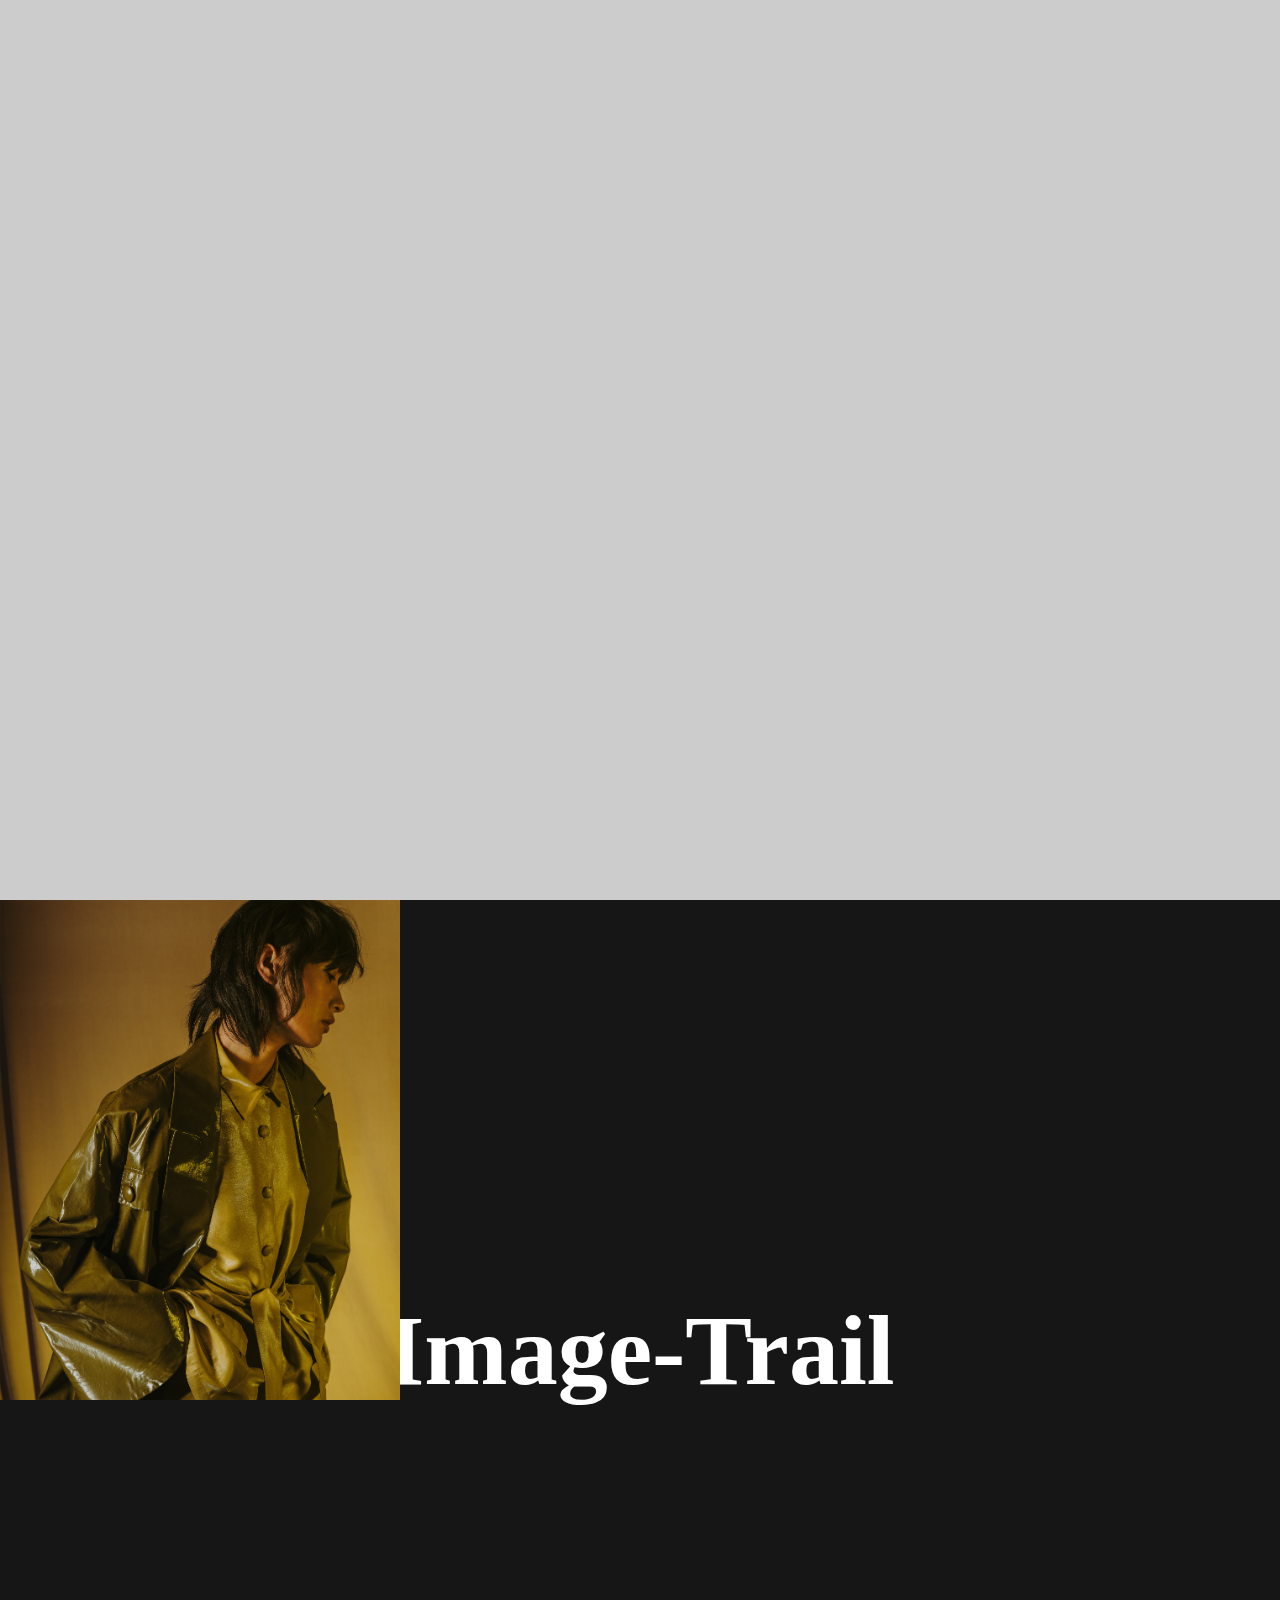
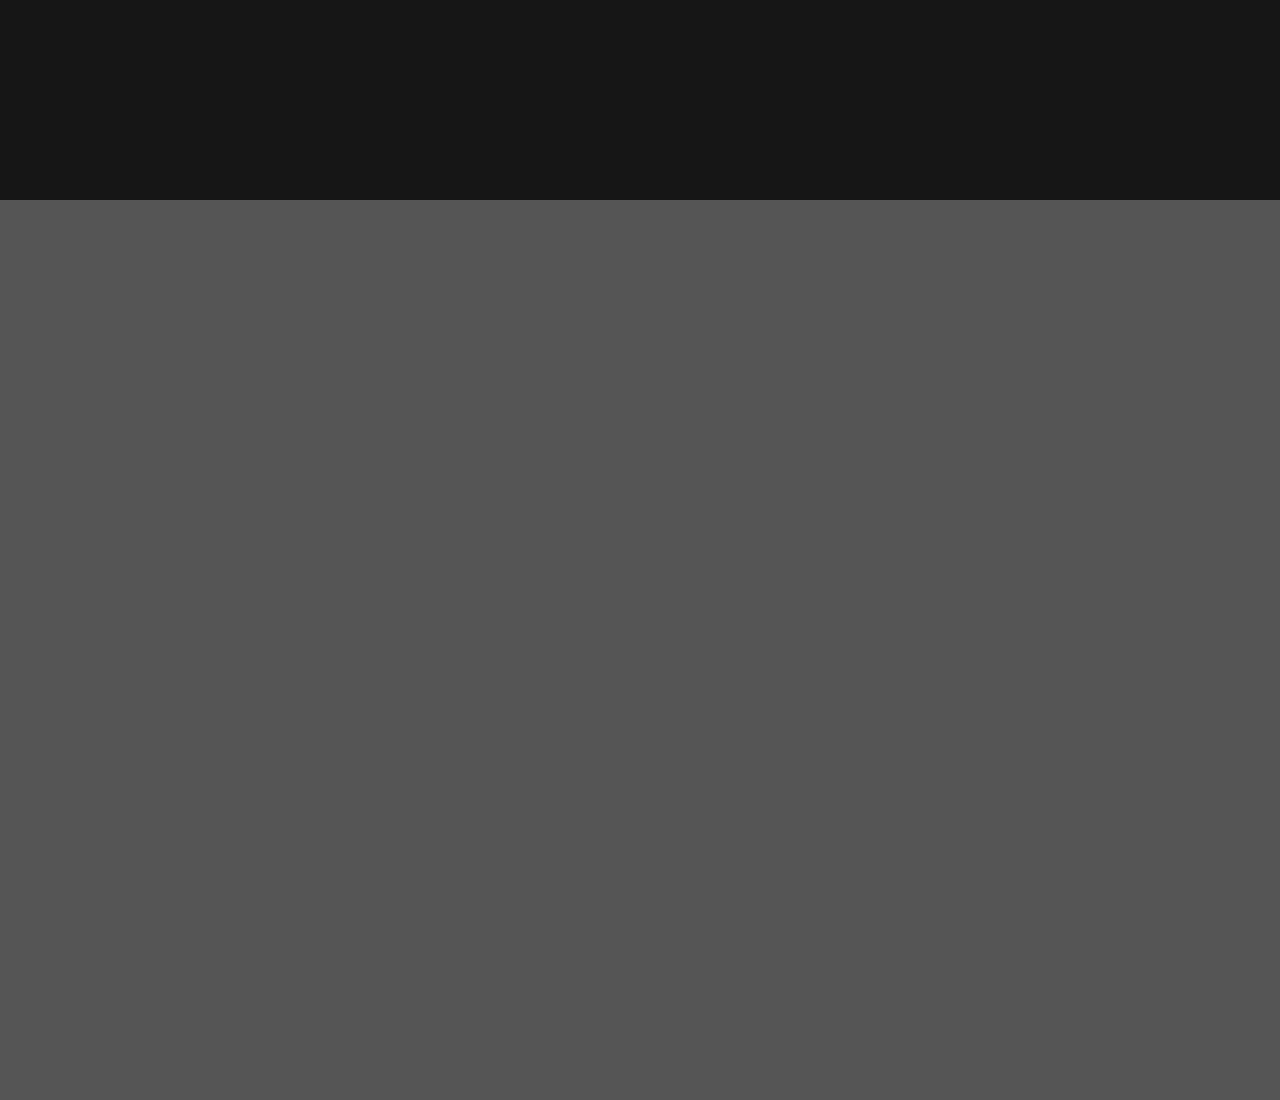
<file: 1imgtrail/index.html>
<!DOCTYPE html>
<html lang="en">
<head>
    <meta charset="UTF-8">
    <meta http-equiv="X-UA-Compatible" content="IE=edge">
    <meta name="viewport" content="width=device-width, initial-scale=1.0">
    <title>Document</title>
    <link rel="stylesheet" href="style.css">
</head>
<body>
    <div class="top" style="height: 100vh; background: #ccc"></div>

    <div class="main">
        <h1>Image-Trail</h1>
        <div class="img img-1"></div>
        <div class="img img-2"></div>
        <div class="img img-3"></div>
        <div class="img img-4"></div>
        <div class="img img-5"></div>
    </div>

    <div class="top" style="height: 100vh; background: #555"></div>
    
    <script>
        var img1 = document.querySelector('.img-1'),
            img2 = document.querySelector('.img-2'),    
            img3 = document.querySelector('.img-3'),    
            img4 = document.querySelector('.img-4'),    
            img5 = document.querySelector('.img-5'),
            main = document.querySelector('.main');
            
        main.addEventListener('mousemove', function(e) {
            img1.setAttribute("style", "top:" + (e.clientY - 250) + "px; left: " + (e.clientX - 200) + "px");
            img2.setAttribute("style", "top:" + (e.clientY - 250) + "px; left: " + (e.clientX - 200) + "px");
            img3.setAttribute("style", "top:" + (e.clientY - 250) + "px; left: " + (e.clientX - 200) + "px");
            img4.setAttribute("style", "top:" + (e.clientY - 250) + "px; left: " + (e.clientX - 200) + "px");
            img5.setAttribute("style", "top:" + (e.clientY - 250) + "px; left: " + (e.clientX - 200) + "px");
        });
    </script>
</body>
</html>
</file>
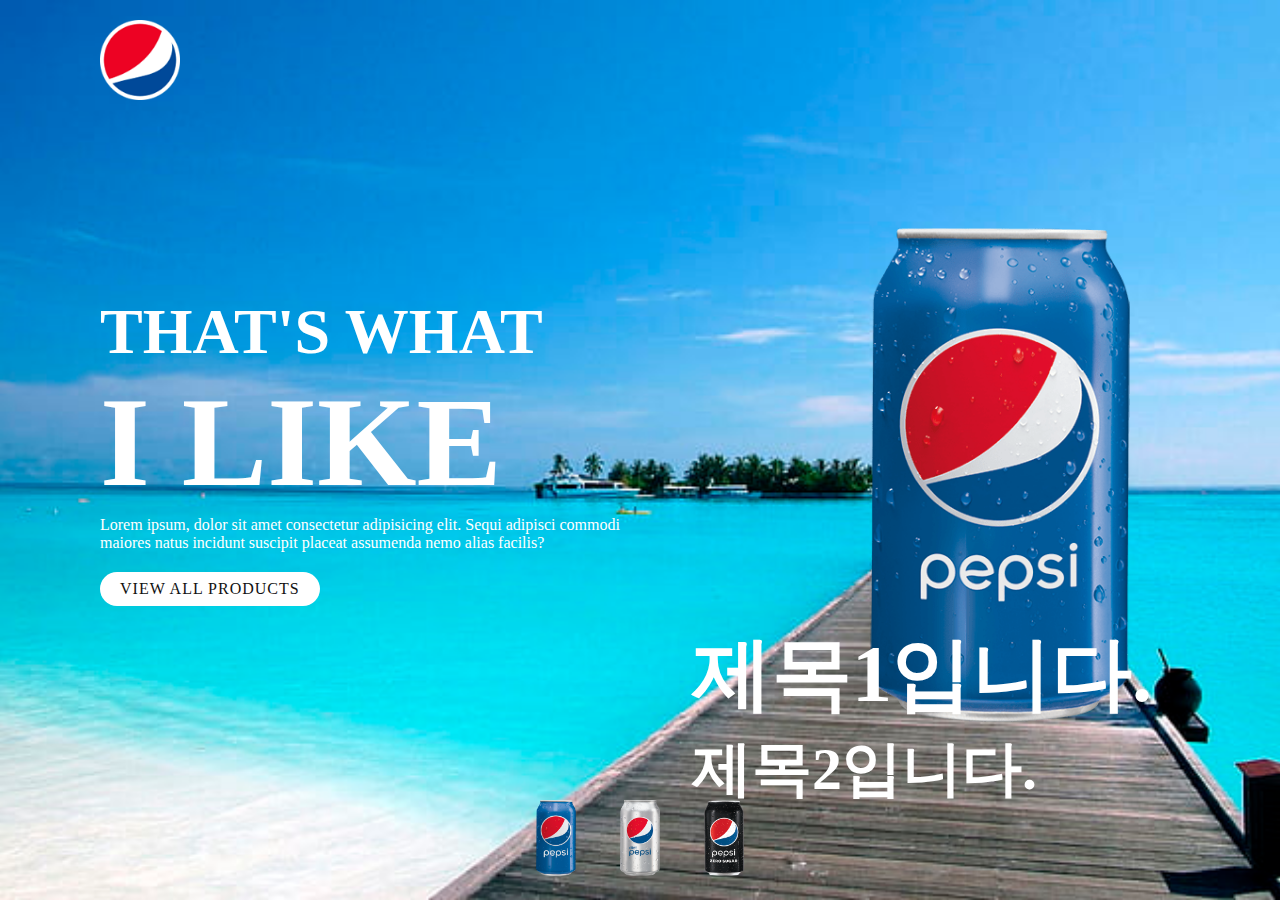
<file: 2pepsi/index.html>
<!DOCTYPE html>
<html lang="en">
<head>
    <meta charset="UTF-8">
    <title>Document</title>
    <link rel="stylesheet" href="style.css">
</head>
<body>
    <section class="sec">
        <header>
            <a href="#"><img src="img/logo.png" alt="logo"></a>
        </header>
        <div class="content">
            <div class="textBox">
                <h2>That's what<br>
                <span>I like</span></h2>
                <p>Lorem ipsum, dolor sit amet consectetur adipisicing 
                    elit. Sequi adipisci commodi maiores natus incidunt 
                    suscipit placeat assumenda nemo alias facilis?</p>
                <a href="#">View All Products</a>
            </div> <!-- //textBox -->
            <div class="imgBox">
                <img src="img/pepsi001.png" alt="pepsi" class="pepsi">
            </div> <!-- //imgBox -->
            <div class="txt">
                <div class="text1">제목1입니다.</div>
                <div class="text2">제목2입니다.</div>
            </div> <!-- //txt(제목) -->
            <ul class="thumb">
                <li><img src="img/pepsi001.png" alt="pepsi"
                    onclick="imgSlider('img/pepsi001.png');
                    changeBg('img/bg1.jpg');
                    changeText('제목1입니다.', '제목1-1입니다.')"></li>
                <li><img src="img/pepsi002.png" alt="pepsi"
                    onclick="imgSlider('img/pepsi002.png');
                    changeBg('img/bg2.jpg');
                    changeText('제목2입니다.', '제목2-1입니다.')"></li>
                <li><img src="img/pepsi003.png" alt="pepsi"
                    onclick="imgSlider('img/pepsi003.png');
                    changeBg('img/bg3.jpg');
                    changeText('제목3입니다.', '제목3-1입니다.')"></li>
            </ul>
        </div>

        <script>
            function imgSlider(anything) {
                document.querySelector('.pepsi').src = anything;
            }
            function changeBg(bg) {
                var sec = document.querySelector('.sec');
                sec.style.backgroundImage = 'url(' + bg + ')';
            }
            function changeText(tx1, tx2) {
                var txt1 = document.querySelector('.txt .text1');
                var txt2 = document.querySelector('.txt .text2');

                txt1.innerHTML = tx1; // 글자를 입력하는 명령문(기존 글자 사라짐)
                txt2.innerHTML = tx2;
            }
        </script>
    </section>
</body>
</html>

<!-- * slick으로도 화면 구성 가능
     * display: flex는 clear를 주지 않아도 됨 -->

<!-- querySelector(css)로 요소 검색하기 (css 반환)
    querySelector(css)는 주어진 CSS 선택자에 대응하는 요소 중 첫 번째 요소를 반환함
    이와 비슷한 명령어로는 querySelectorAll(css)이 있는데 차이점은
    querySelectorAll(css)은 선택자에 해당하는 모든 요소를 검색해 첫 번째 요소만을 반환하고,
    querySelector(css)는 해당하는 요소를 찾음녀 검색을 멈춘다는 점에서 차이가 있음
    그리하여 querySelector(css)가 더 빠르고 코드의 길이가 상대적으로 짧아짐 -->
</file>
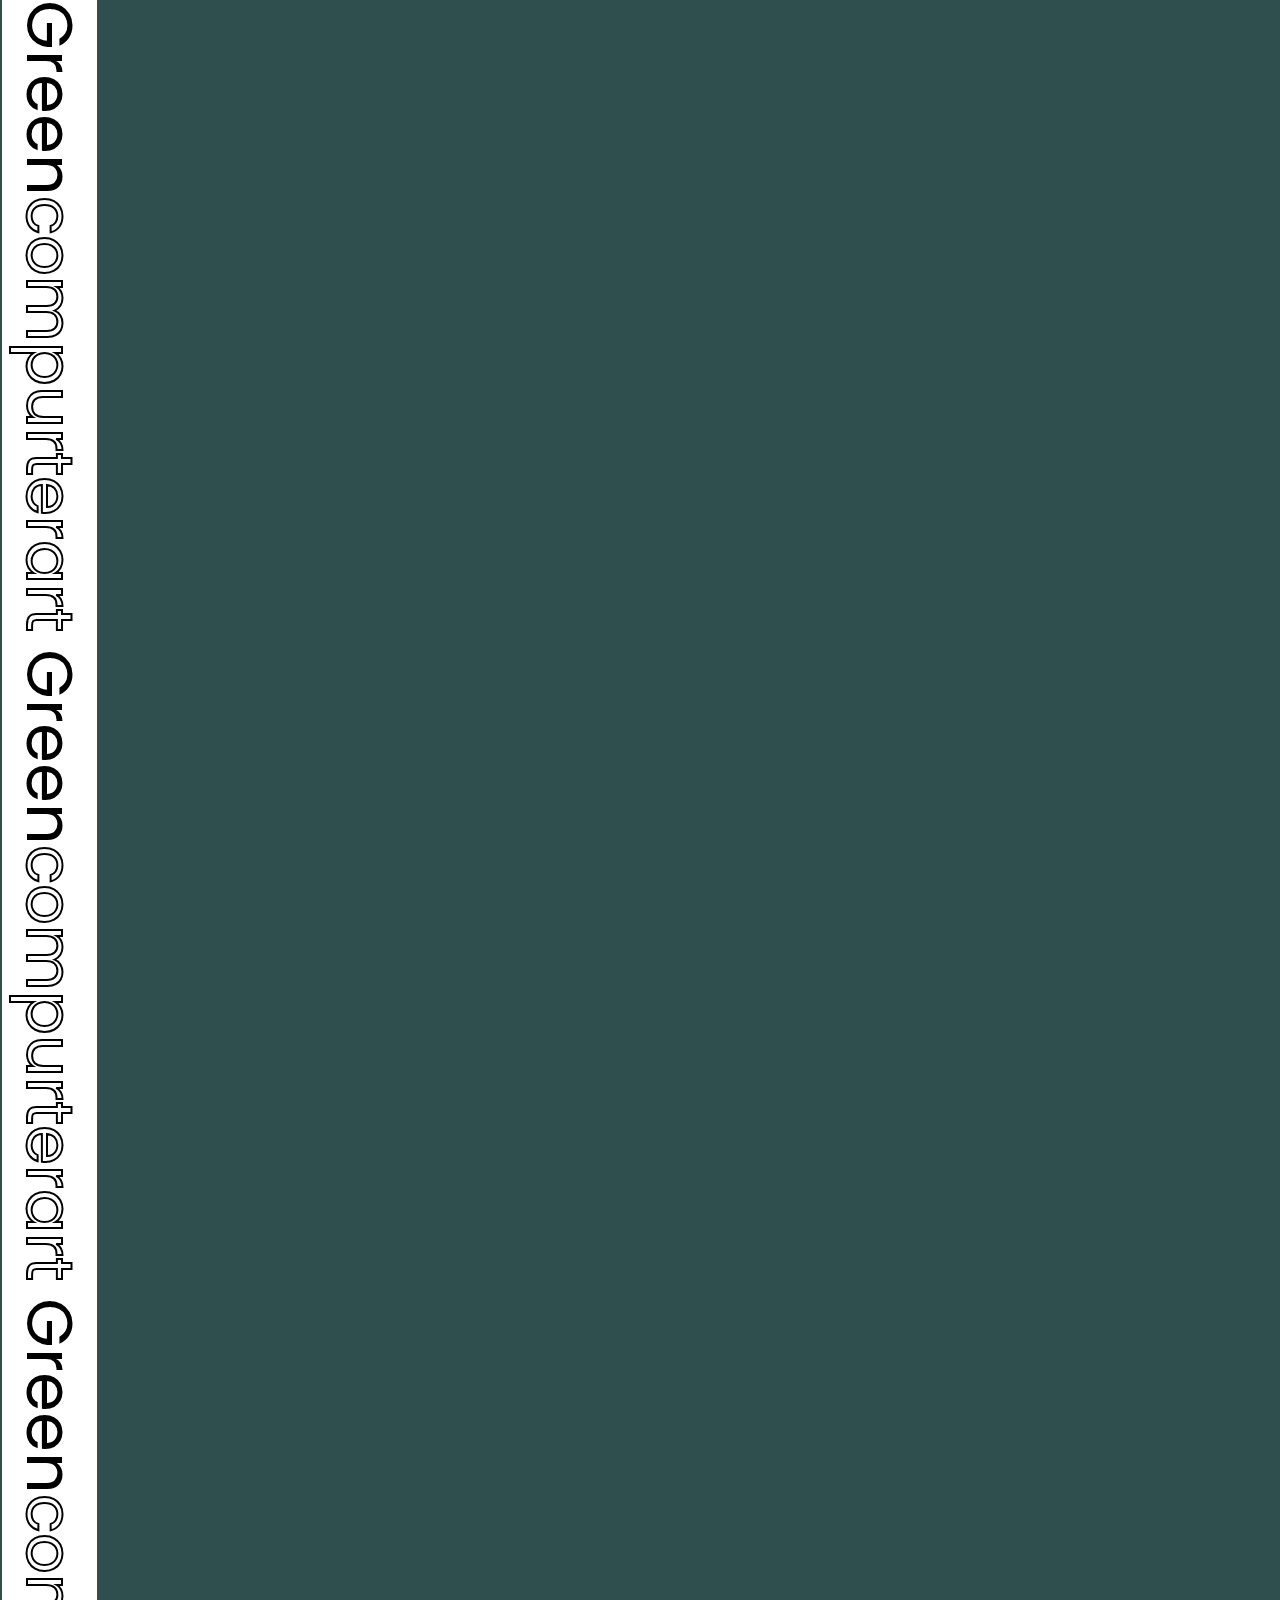
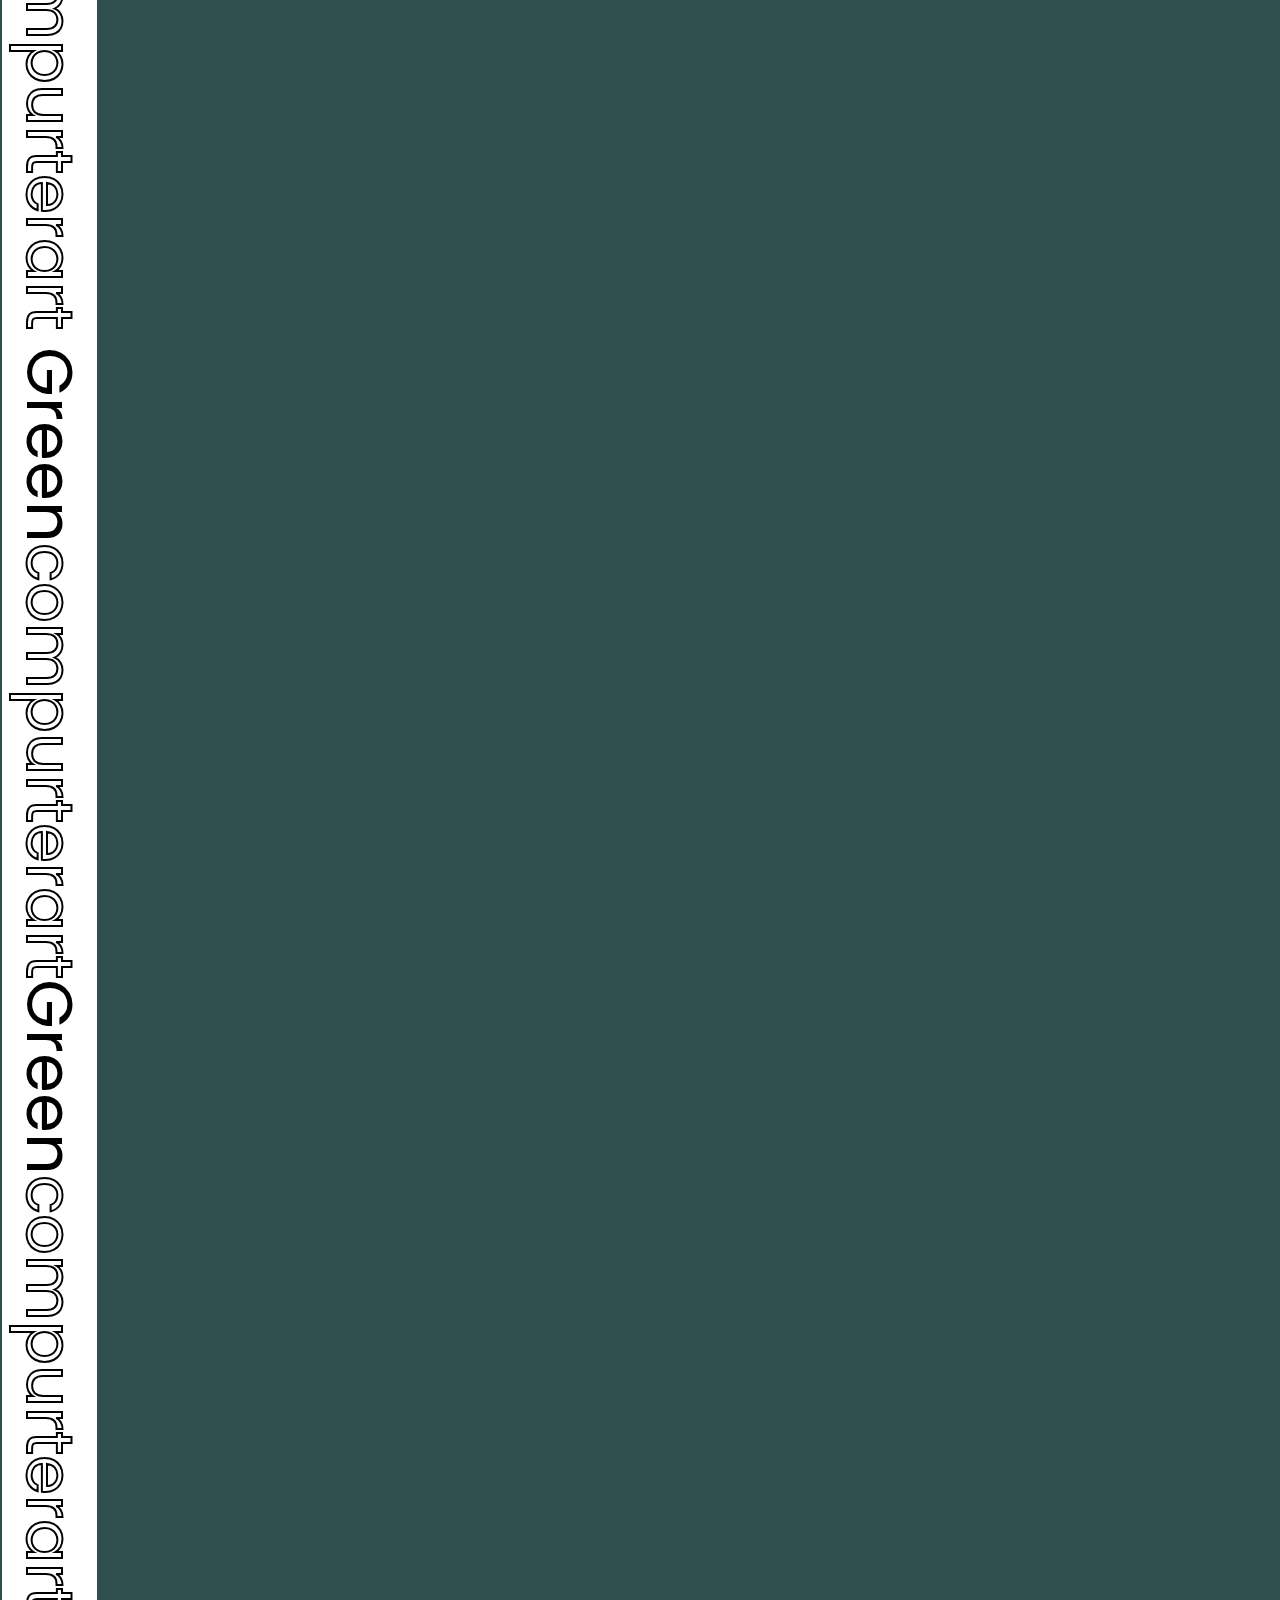
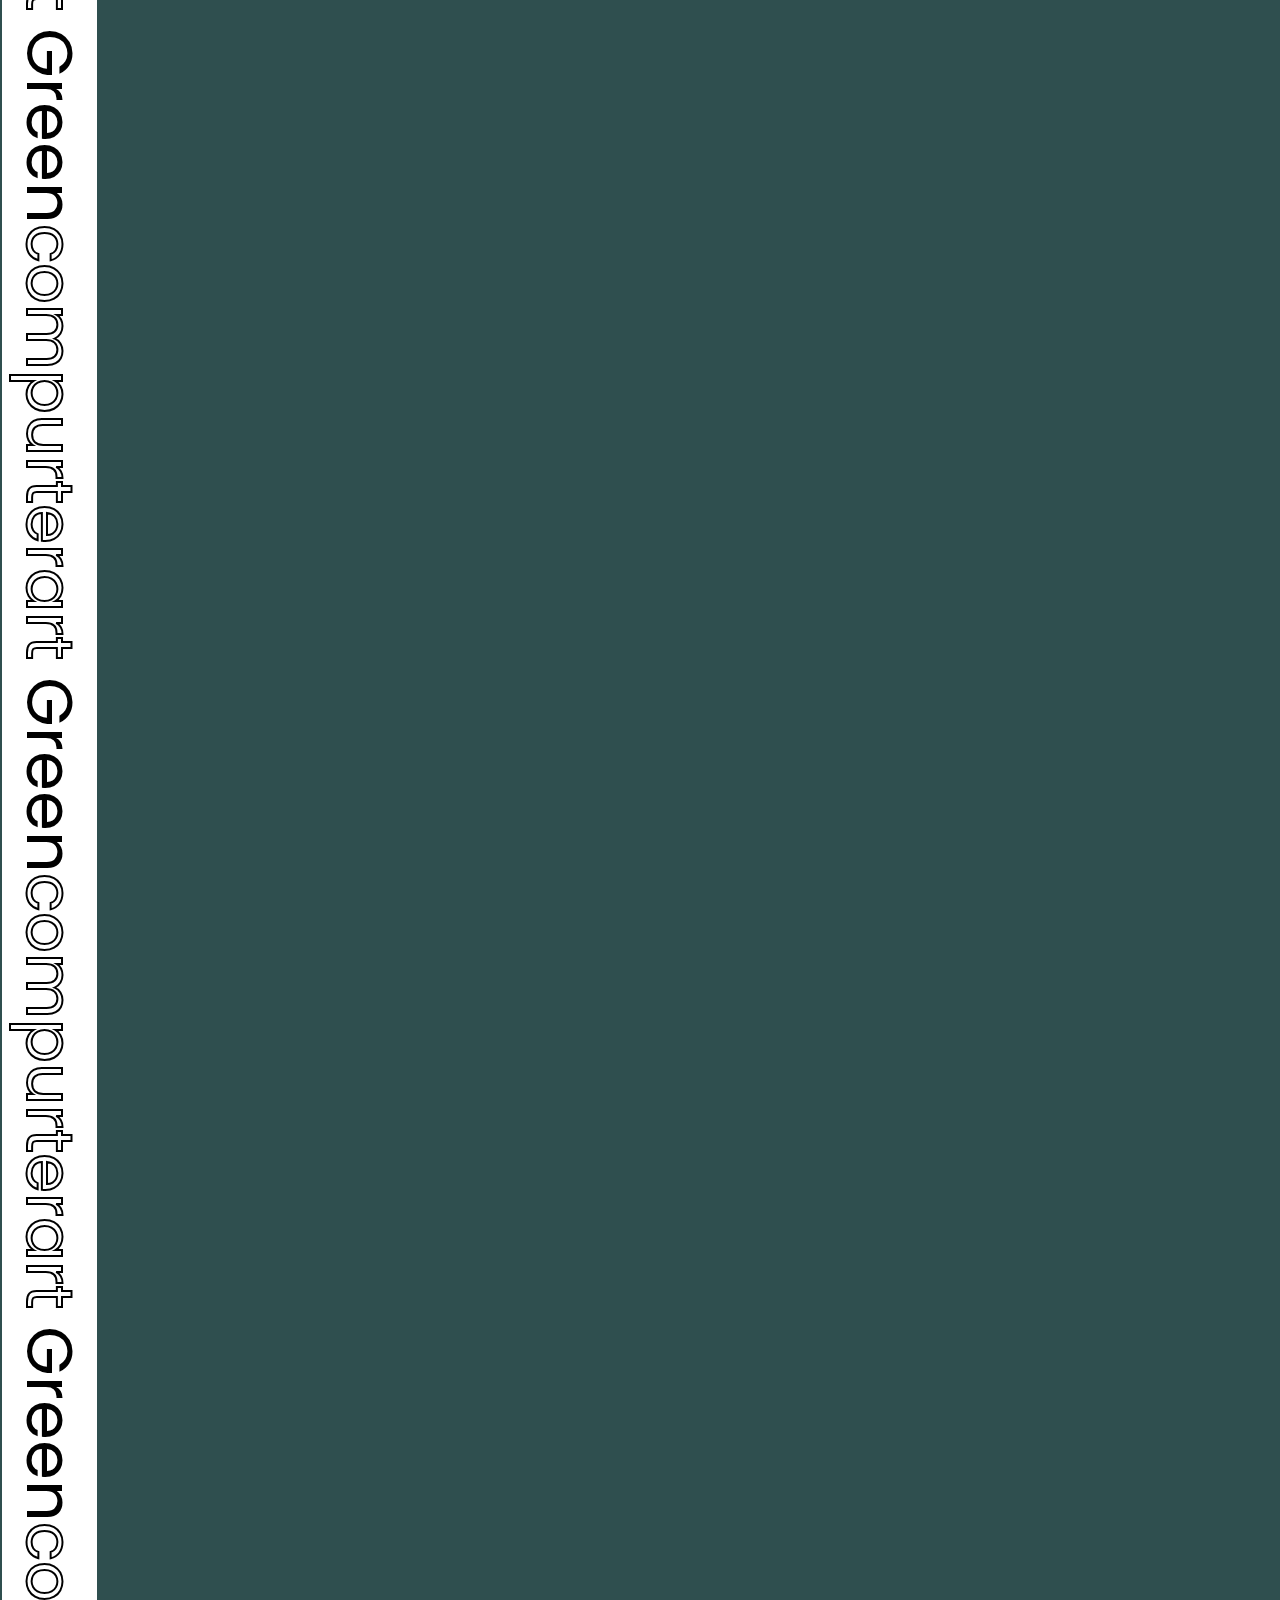
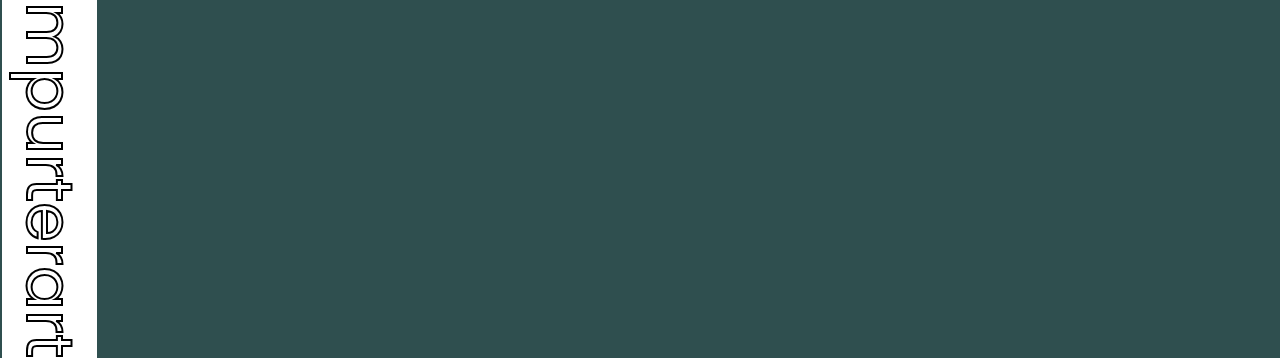
<file: 3textani/index.html>
<!DOCTYPE html>
<html lang="en">
<head>
    <meta charset="UTF-8">
    <title>Document</title>
    <link rel="stylesheet" href="style.css">
</head>
<body>
    <section>
        <div class="scroll">
            <div>
                Green<span>compurterart</span>
                Green<span>compurterart</span>
                Green<span>compurterart</span>
                Green<span>compurterart</span>
            </div>
            <div>
                Green<span>compurterart</span>
                Green<span>compurterart</span>
                Green<span>compurterart</span>
                Green<span>compurterart</span>
            </div>
        </div>
    </section>
</body>
</html>
</file>
<file: 1imgtrail/style.css>
@charset "UTF-8";

html, body {
    margin: 0; padding: 0;
    background: #161616;
}

.main {
    position: relative;
    height: 100vh;
}

.main h1 {
    position: absolute;
    color: #fff; font-size: 100px;
    left: 50%; top: 50%;
    transform: translate(-50%, -50%);
    margin: 0; padding: 0;
}

.main .img {
    position: absolute;
    width: 400px; height: 500px;
    transition-timing-function: ease-out;
}
.main .img-1 {
    background: url(img/img-1.jpg) no-repeat;
    background-size: cover;
    transition-duration: 0.8s;
}
.main .img-2 {
    background: url(img/img-2.jpg) no-repeat;
    background-size: cover;
    transition-duration: 0.6s;
}
.main .img-3 {
    background: url(img/img-3.jpg) no-repeat;
    background-size: cover;
    transition-duration: 0.4s;
}
.main .img-4 {
    background: url(img/img-4.jpg) no-repeat;
    background-size: cover;
    transition-duration: 0.2s;
}
.main .img-5 {
    background: url(img/img-5.jpg) no-repeat;
    background-size: cover;
    transition-duration: 0.05s;
}
</file>
<file: 2pepsi/style.css>
@charset "UTF-8";

* {margin: 0; padding: 0; box-sizing: border-box;}

.sec {
    position: relative;
    height: 100vh;
    background: url(img/bg1.jpg) no-repeat center; /* center 한번만 적어주면 사진이 정중앙에 배치 */
    background-size: cover;
    padding: 100px;
    display: flex;
    transition: 0.5s;
}

.sec header {
    position: absolute;
    left: 0; top: 0;
    width: 100%;
    padding: 20px 100px;
}
.sec header img {
    width: 80px;
}

.content {
    width: 100%;
    display: flex;
    align-items: center;
    justify-content: space-between;
}

.content .textBox {
    width: 600px;
}
.content .textBox h2 {
    color: #fff;
    font-size: 4em; /* 1em = 16px(기본) 4em = 16*4px = 64px */
    font-weight: bold;
    text-transform: uppercase;
}
.content .textBox h2 span {
    font-size: 2em; /* h2 size * 2 = 128px */
}
.content .textBox p {
    color: #fff;
}
.content .textBox a {
    display: inline-block;
    margin-top: 20px;
    color: #111;
    padding: 8px 20px;
    background: #fff;
    text-decoration: none;
    border-radius: 40px;
    font-weight: 500;
    letter-spacing: 1px;
    text-transform: uppercase;
}

.content .imgBox {
    width: 600px;
    display: flex;
    justify-content: flex-end;
    /* padding-right: 50px; */
    /* padding-top: 50px; */
    padding: 50px 50px 0 0;
}
.content .imgBox .pepsi {
    width: 260px;
}

.content .txt {
    position: absolute;
    right: 10%; bottom: 10%;
}
.content .txt .text1 {
    color: #fff;
    font-size: 80px;
    font-weight: bold;
}
.content .txt .text2 {
    color: #fff;
    font-size: 60px;
    font-weight: bold;
}

.content .thumb {
    position: absolute;
    left: 50%;
    transform: translateX(-50%);
    bottom: 20px;
}
.content .thumb li {
    list-style: none;
    display: inline-block;
    margin: 0 20px;
    transition: 0.5s;
}
.content .thumb li:hover {
    transform: translateY(-15px);
}
.content .thumb li img {
    width: 40px;
}
</file>
<file: 3textani/style.css>
@charset "UTF-8";
@import url('https://fonts.googleapis.com/css2?family=Poppins:wght@800&display=swap');

/* font-family: 'Poppins', sans-serif; */

* {margin: 0; padding: 0;}

body {
    background-color: darkslategrey;
    font-family: 'Poppins', sans-serif;
}

section {
    height: 100vh;
    width: 100%;
    overflow: hidden;
}
section .scroll {
    position: absolute;
    display: flex;
    left: 97px;
    top: 0;
    transform-origin: left top; /* 중심 이동 */
    transform: rotate(90deg) translate(0px, 0px);
}
section .scroll div {
    background: #fff;
    white-space: nowrap;
    font-size: 4em;
    animation: animate1 40s linear infinite;
}
section .scroll div:nth-child(2) {
    animation: animate2 40s linear infinite;
    animation-delay: -20s;
}
section .scroll div span {
    -webkit-text-stroke: 2px #000;
    color: transparent;
}

@keyframes animate1 {
    0% {transform: translateX(100%);}
    100% {transform: translateX(-100%);};
}
@keyframes animate2 {
    0% {transform: translateX(0%);}
    100% {transform: translateX(-200%);};
}
</file>
